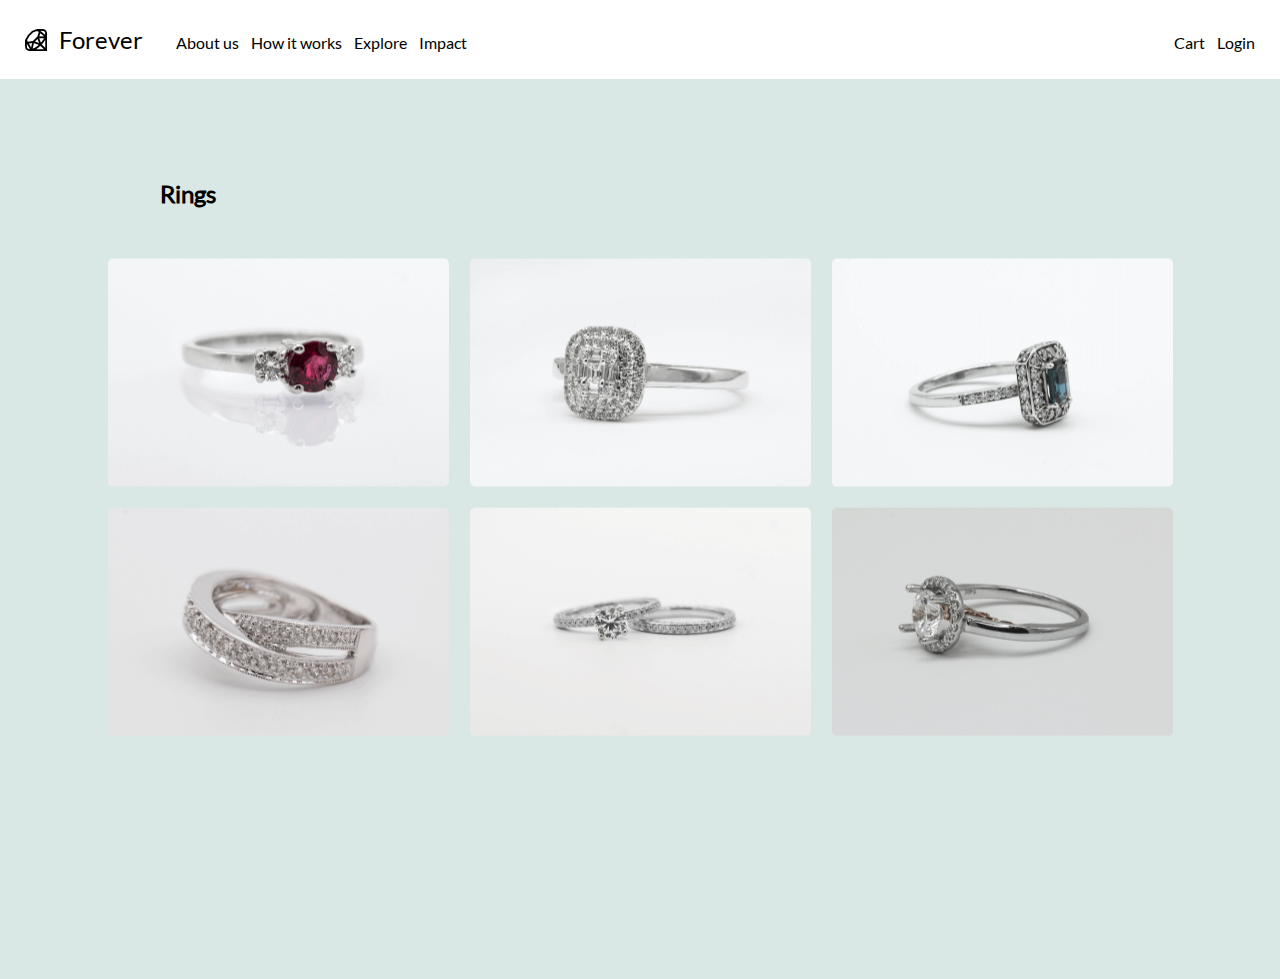
<file: Flexbox-Level-3_2/index.html>
<!DOCTYPE html>
<html lang="de">
  <head>
    <meta charset="UTF-8" />
    <meta name="viewport" content="width=device-width, initial-scale=1.0" />
    <title>Flexbox-Level-3_2</title>
    <link rel="stylesheet" href="./assets/css/style.css" />
  </head>
  <body>
    <header>
      <div class="logo">
        <img src="./assets/img/logo.png" alt="logo" />
        <p>Forever</p>
      </div>
      <nav>
        <ul>
          <li><a href="#">About us</a></li>
          <li><a href="#">How it works</a></li>
          <li><a href="#">Explore</a></li>
          <li><a href="#">Impact</a></li>
        </ul>
        <ul>
          <li><a href="#">Cart</a></li>
          <li><a href="#">Login</a></li>
        </ul>
      </nav>
    </header>
    <main>
      <section class="rings">
        <h1>Rings</h1>
        <div class="gallery">
          <img src="./assets/img/ring001.png.png" alt="ring1" />
          <img src="./assets/img/ring002.png.png" alt="ring2" />
          <img src="./assets/img/ring003.png.png" alt="ring3" />
          <img src="./assets/img/ring004.png.png" alt="ring4" />
          <img src="./assets/img/ring005.png.png" alt="ring5" />
          <img src="./assets/img/ring006.png.png" alt="ring6" />
        </div>
      </section>
    </main>
  </body>
</html>
</file>
<file: Flexbox-Level-3_2/assets/css/style.css>
@font-face {
  font-family: "Lato-Regular";
  src: url(./../fonts/Lato/Lato-Regular.ttf);
}

* {
  padding: 0;
  margin: 0;
  box-sizing: border-box;
}

html {
  --color-background: #d9e8e5;
  --color-grey: rgba(0, 0, 0, 0.8);
  font-family: "Lato-Regular";
}

a {
  text-decoration: none;
  color: inherit;
}

/* =============== NAVBAR ================= */

header {
  display: flex;
  align-items: center;
  padding: 25px;
}

.logo {
  display: flex;
  font-size: 1.5rem;
  font-weight: 400;
  gap: 12px;
  margin-right: 33px;
  align-items: center;
}

.logo img {
  width: 22px;
  height: 22px;
}

header nav {
  display: flex;
  flex-grow: 1;
  justify-content: space-between;
}

nav ul {
  list-style: none;
  display: flex;
  gap: 12px;
  padding-top: 5px;
}

/* nav ul:nth-of-type(2) {
  flex-grow: 1;
  margin-left: auto;
  justify-content: flex-end;
} */

/* nav ul li:nth-of-type(5) {
  margin-left: 1;
  background-color: red;
} */

/* =========== Gallery ============= */

.rings {
  background-color: var(--color-background);
  height: 100vh;
}

.rings h1 {
  font-size: 1.5rem;
  padding-top: 100px;
  padding-left: 160px;
}

.gallery {
  display: flex;
  flex-wrap: wrap;
  margin: 50px;
  gap: 20px;
  justify-content: center;
}
</file>
